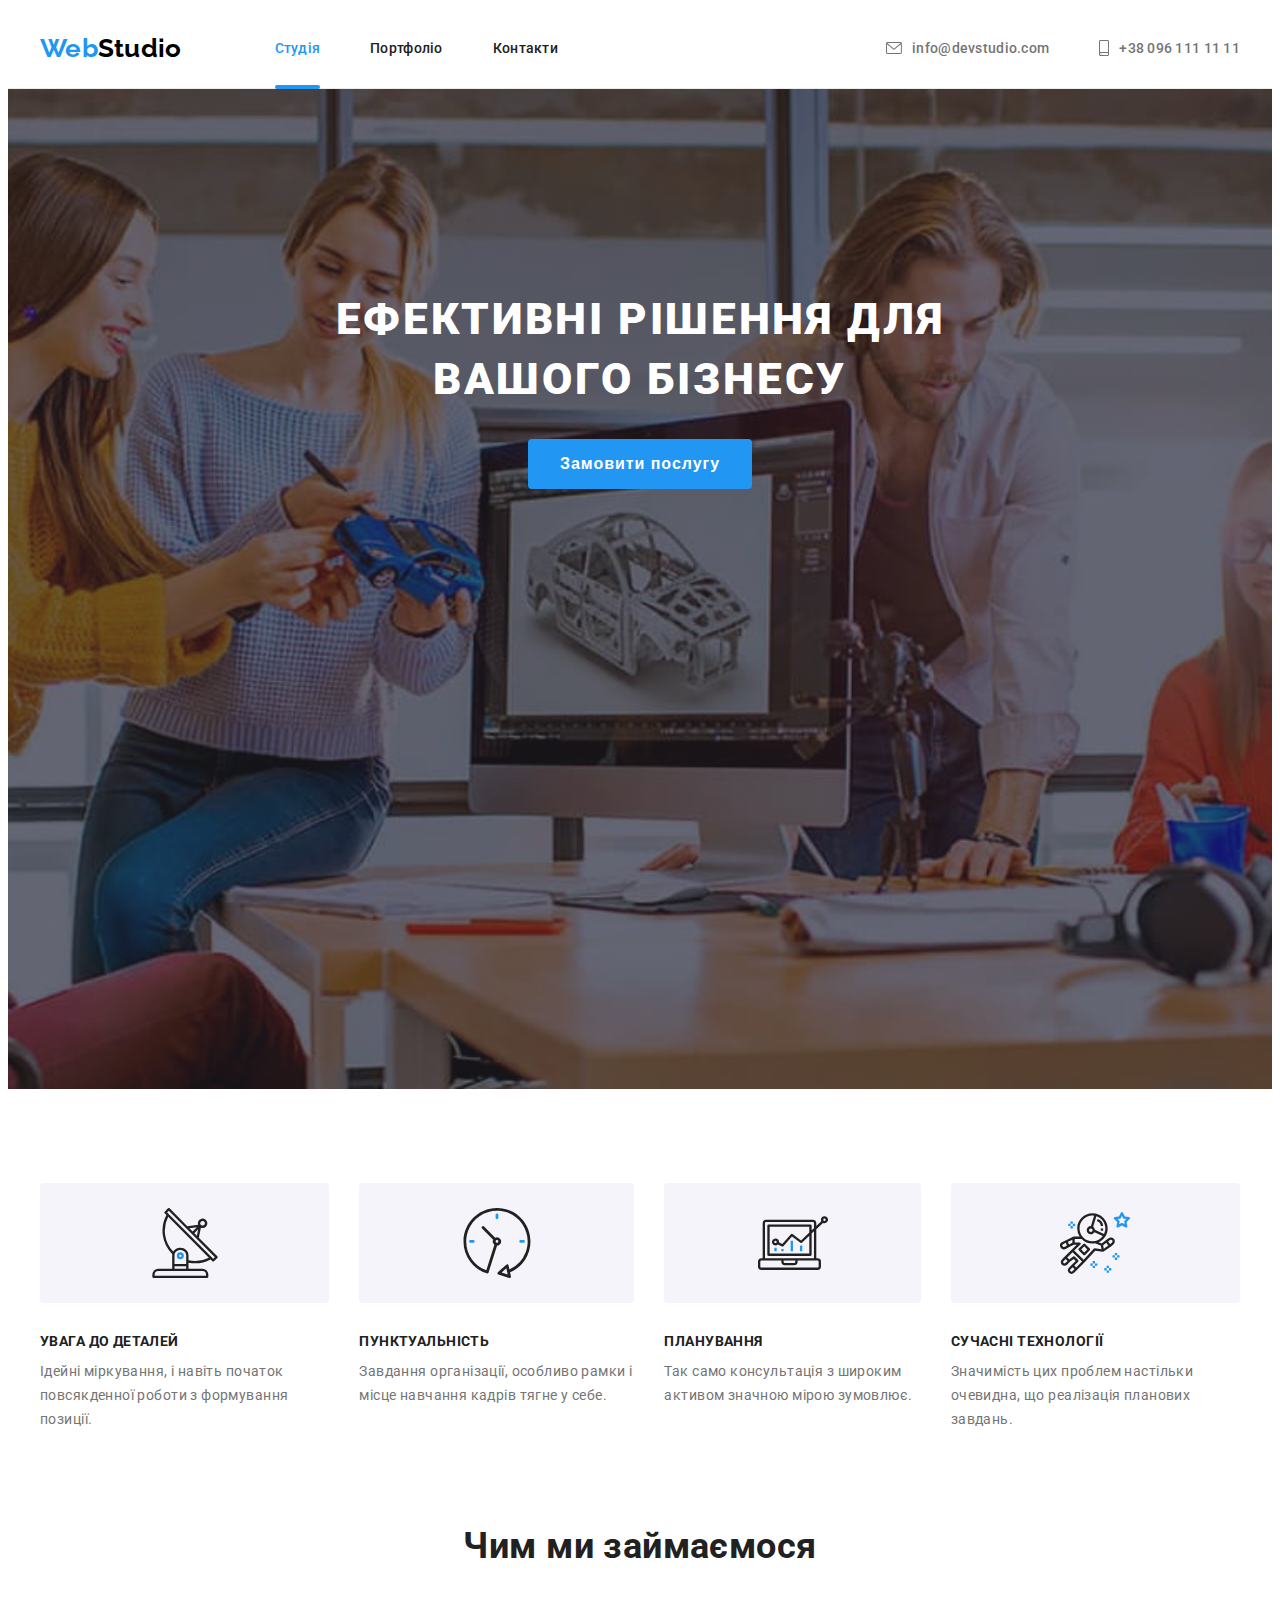
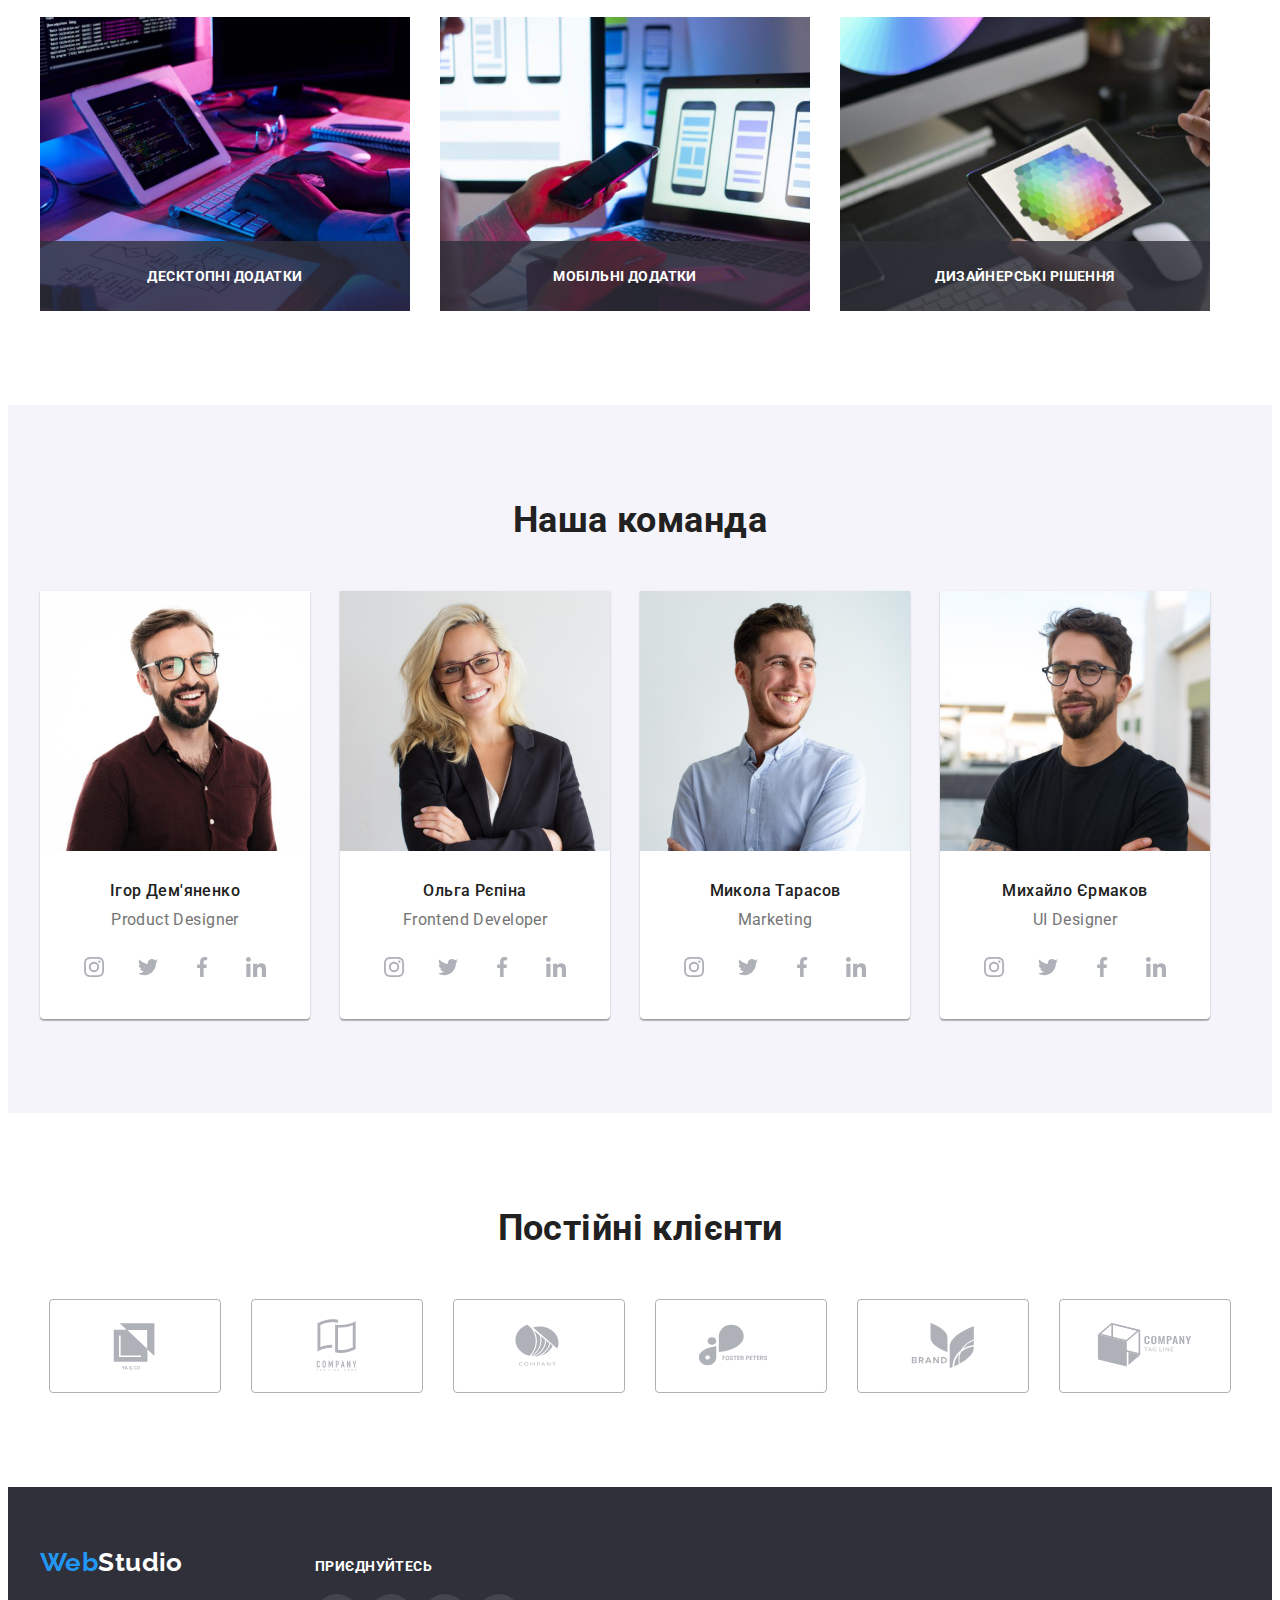
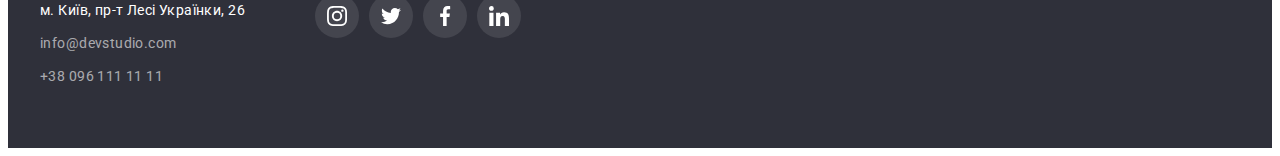
<file: index.html>
<!DOCTYPE html>
<html lang="uk">
  <head>
    <meta charset="UTF-8" />
    <meta http-equiv="X-UA-Compatible" content="IE=edge" />
    <meta name="viewport" content="width=device-width, initial-scale=1.0" />
    <title>Веб-студія</title>

    <link
      rel="stylesheet"
      href="https://cdnjs.cloudflare.com/ajax/libs/modern-normalize/1.1.0/modern-normalize.min.css"
      integrity="sha512-wpPYUAdjBVSE4KJnH1VR1HeZfpl1ub8YT/NKx4PuQ5NmX2tKuGu6U/JRp5y+Y8XG2tV+wKQpNHVUX03MfMFn9Q=="
      crossorigin="anonymous"
      referrerpolicy="no-referrer"
    />
    <link rel="preconnect" href="https://fonts.googleapis.com" />
    <link rel="preconnect" href="https://fonts.gstatic.com" crossorigin />
    <link
      href="https://fonts.googleapis.com/css2?family=Raleway:wght@700&family=Roboto:wght@400;500;700;900&display=swap"
      rel="stylesheet"
    />
    <link rel="stylesheet" href="./css/styles.css" />
  </head>

  <body>
    <!--шапка сторінки-->
    <header class="header">
      <div class="container site-nav">
        <nav class="site-nav">
          <a class="header-logo" href="./index.html">
            <span class="accent">Web</span>Studio
          </a>
          <ul class="header-list list">
            <li class="list-item">
              <a class="header-link current" href="./index.html">Студія</a>
            </li>
            <li class="list-item">
              <a class="header-link" href="./portfolio.html">Портфоліо</a>
            </li>
            <li class="list-item">
              <a class="header-link" href="">Контакти</a>
            </li>
          </ul>
        </nav>
        <ul class="contacts-list list">
          <li class="list-item">
            <a class="header-link contacts" href="mailto:info@devstudio.com">
              <svg class="contacts-icon" width="16" height="12">
                <use href="./images/icons.svg#envelope"></use></svg
              >info@devstudio.com</a
            >
          </li>
          <li class="list-item">
            <a class="header-link contacts" href="tel:+380961111111">
              <svg class="contacts-icon" width="10" height="16">
                <use href="./images/icons.svg#smartphone"></use>
              </svg>
              +38 096 111 11 11</a
            >
          </li>
        </ul>
      </div>
    </header>
    <!--унікальний контент сторінки-->

    <main>
      <!--банер-->
      <section class="hero">
        <div class="container">
          <h1 class="hero-title">Ефективні рішення для вашого бізнесу</h1>
          <button class="hero-btn" type="button" data-modal-open>
            Замовити послугу
          </button>
        </div>
      </section>

      <!--особливості-->
      <section class="section">
        <div class="container">
          <h2 class="section-title visually-hidden">наші особливості</h2>
          <ul class="list content">
            <li class="list-item">
              <div class="feature">
                <svg class="feature-icon" width="70" height="70">
                  <use href="./images/icons.svg#antenna"></use>
                </svg>
              </div>
              <h3 class="item-title">УВАГА ДО ДЕТАЛЕЙ</h3>
              <p class="desc">
                Ідейні міркування, і навіть початок повсякденної роботи з
                формування позиції.
              </p>
            </li>
            <li class="list-item">
              <div class="feature">
                <svg class="feature-icon" width="70" height="70">
                  <use href="./images/icons.svg#clock"></use>
                </svg>
              </div>

              <h3 class="item-title">ПУНКТУАЛЬНІСТЬ</h3>
              <p class="desc">
                Завдання організації, особливо рамки і місце навчання кадрів
                тягне у себе.
              </p>
            </li>
            <li class="list-item">
              <div class="feature">
                <svg class="feature-icon" width="70" height="70">
                  <use href="./images/icons.svg#diagram"></use>
                </svg>
              </div>

              <h3 class="item-title">ПЛАНУВАННЯ</h3>
              <p class="desc">
                Так само консультація з широким активом значною мірою зумовлює.
              </p>
            </li>
            <li class="list-item">
              <div class="feature">
                <svg class="feature-icon" width="70" height="70">
                  <use href="./images/icons.svg#astronaut"></use>
                </svg>
              </div>
              <h3 class="item-title">СУЧАСНІ ТЕХНОЛОГІЇ</h3>
              <p class="desc">
                Значимість цих проблем настільки очевидна, що реалізація
                планових завдань.
              </p>
            </li>
          </ul>
        </div>
      </section>

      <!--чим ми займаємось-->
      <section class="section benefits">
        <div class="container">
          <h2 class="section-title">Чим ми займаємося</h2>
          <ul class="list content">
            <li class="list-item">
              <img
                class="img benefits-item"
                src="./images/box1.jpg"
                alt="людина пише програму на комп'ютері"
                width="370"
              />
              <h3 class="benefits-title">Десктопні додатки</h3>
            </li>
            <li class="list-item">
              <img
                class="img benefits-item"
                src="./images/box2.jpg"
                alt="людина пише додаток для мобільного пристрою "
                width="370"
              />
              <h3 class="benefits-title">Мобільні додатки</h3>
            </li>
            <li class="list-item">
              <img
                class="img benefits-item"
                src="./images/box3.jpg"
                alt="людина пише додаток для мобільного пристрою "
                width="370"
              />
              <h3 class="benefits-title">Дизайнерські рішення</h3>
            </li>
          </ul>
        </div>
      </section>

      <!--секція 'Наша команда'-->
      <section class="section team">
        <div class="container">
          <h2 class="section-title">Наша команда</h2>
          <ul class="list content">
            <li class="list-item card">
              <img
                class="img"
                src="./images/igor.jpg"
                alt="портрет Ігоря Дем'яненка"
                width="270"
              />

              <div class="team-card">
                <h3 class="team-name">Ігор Дем'яненко</h3>
                <p class="team-position">Product Designer</p>
                <ul class="socials list">
                  <li class="socials-item">
                    <a
                      class="socials-link"
                      href="https://instagram.com"
                      target="_blank"
                      rel="noopener noreferrer"
                      aria-label="instagram"
                    >
                      <svg class="socials-icon" width="20" height="20">
                        <use href="./images/icons.svg#instagram"></use>
                      </svg>
                    </a>
                  </li>
                  <li class="socials-item">
                    <a
                      class="socials-link"
                      href="https://twitter.com"
                      target="_blank"
                      rel="noopener noreferrer"
                      aria-label="twitter"
                    >
                      <svg class="socials-icon" width="20" height="20">
                        <use href="./images/icons.svg#twitter"></use>
                      </svg>
                    </a>
                  </li>
                  <li class="socials-item">
                    <a
                      class="socials-link"
                      href="https://facebook.com"
                      target="_blank"
                      rel="noopener noreferrer"
                      aria-label="facebook"
                    >
                      <svg class="socials-icon" width="20" height="20">
                        <use href="./images/icons.svg#facebook"></use>
                      </svg>
                    </a>
                  </li>
                  <li class="socials-item">
                    <a
                      class="socials-link"
                      href="https://linkedin.com"
                      target="_blank"
                      rel="noopener noreferrer"
                      aria-label="linkedin"
                    >
                      <svg class="socials-icon" width="20" height="20">
                        <use href="./images/icons.svg#linkedin"></use>
                      </svg>
                    </a>
                  </li>
                </ul>
              </div>
            </li>
            <li class="list-item card">
              <img
                class="img"
                src="./images/olga.jpg"
                alt="портрет Ольги Рєпіної"
                width="270"
              />
              <div class="team-card">
                <h3 class="team-name">Ольга Рєпіна</h3>
                <p class="team-position">Frontend Developer</p>
                <ul class="socials list">
                  <li class="socials-item">
                    <a
                      class="socials-link"
                      href="https://instagram.com"
                      target="_blank"
                      rel="noopener noreferrer"
                      aria-label="instagram"
                    >
                      <svg class="socials-icon" width="20" height="20">
                        <use href="./images/icons.svg#instagram"></use>
                      </svg>
                    </a>
                  </li>
                  <li class="socials-item">
                    <a
                      class="socials-link"
                      href="https://twitter.com"
                      target="_blank"
                      rel="noopener noreferrer"
                      aria-label="twitter"
                    >
                      <svg class="socials-icon" width="20" height="20">
                        <use href="./images/icons.svg#twitter"></use>
                      </svg>
                    </a>
                  </li>
                  <li class="socials-item">
                    <a
                      class="socials-link"
                      href="https://facebook.com"
                      target="_blank"
                      rel="noopener noreferrer"
                      aria-label="facebook"
                    >
                      <svg class="socials-icon" width="20" height="20">
                        <use href="./images/icons.svg#facebook"></use>
                      </svg>
                    </a>
                  </li>
                  <li class="socials-item">
                    <a
                      class="socials-link"
                      href="https://linkedin.com"
                      target="_blank"
                      rel="noopener noreferrer"
                      aria-label="linkedin"
                    >
                      <svg class="socials-icon" width="20" height="20">
                        <use href="./images/icons.svg#linkedin"></use>
                      </svg>
                    </a>
                  </li>
                </ul>
              </div>
            </li>
            <li class="list-item card">
              <img
                class="img"
                src="./images/nik.jpg"
                alt="портрет Миколи Тарасова"
                width="270"
              />
              <div class="team-card">
                <h3 class="team-name">Микола Тарасов</h3>
                <p class="team-position">Marketing</p>
                <ul class="socials list">
                  <li class="socials-item">
                    <a
                      class="socials-link"
                      href="https://instagram.com"
                      target="_blank"
                      rel="noopener noreferrer"
                      aria-label="instagram"
                    >
                      <svg class="socials-icon" width="20" height="20">
                        <use href="./images/icons.svg#instagram"></use>
                      </svg>
                    </a>
                  </li>
                  <li class="socials-item">
                    <a
                      class="socials-link"
                      href="https://twitter.com"
                      target="_blank"
                      rel="noopener noreferrer"
                      aria-label="twitter"
                    >
                      <svg class="socials-icon" width="20" height="20">
                        <use href="./images/icons.svg#twitter"></use>
                      </svg>
                    </a>
                  </li>
                  <li class="socials-item">
                    <a
                      class="socials-link"
                      href="https://facebook.com"
                      target="_blank"
                      rel="noopener noreferrer"
                      aria-label="facebook"
                    >
                      <svg class="socials-icon" width="20" height="20">
                        <use href="./images/icons.svg#facebook"></use>
                      </svg>
                    </a>
                  </li>
                  <li class="socials-item">
                    <a
                      class="socials-link"
                      href="https://linkedin.com"
                      target="_blank"
                      rel="noopener noreferrer"
                      aria-label="linkedin"
                    >
                      <svg class="socials-icon" width="20" height="20">
                        <use href="./images/icons.svg#linkedin"></use>
                      </svg>
                    </a>
                  </li>
                </ul>
              </div>
            </li>
            <li class="list-item card">
              <img
                class="img"
                src="./images/micha.jpg"
                alt="портрет Михайла Єрмакова"
                width="270"
              />
              <div class="team-card">
                <h3 class="team-name">Михайло Єрмаков</h3>
                <p class="team-position">UI Designer</p>
                <ul class="socials list">
                  <li class="socials-item">
                    <a
                      class="socials-link"
                      href="https://instagram.com"
                      target="_blank"
                      rel="noopener noreferrer"
                      aria-label="instagram"
                    >
                      <svg class="socials-icon" width="20" height="20">
                        <use href="./images/icons.svg#instagram"></use>
                      </svg>
                    </a>
                  </li>
                  <li class="socials-item">
                    <a
                      class="socials-link"
                      href="https://twitter.com"
                      target="_blank"
                      rel="noopener noreferrer"
                      aria-label="twitter"
                    >
                      <svg class="socials-icon" width="20" height="20">
                        <use href="./images/icons.svg#twitter"></use>
                      </svg>
                    </a>
                  </li>
                  <li class="socials-item">
                    <a
                      class="socials-link"
                      href="https://facebook.com"
                      target="_blank"
                      rel="noopener noreferrer"
                      aria-label="facebook"
                    >
                      <svg class="socials-icon" width="20" height="20">
                        <use href="./images/icons.svg#facebook"></use>
                      </svg>
                    </a>
                  </li>
                  <li class="socials-item">
                    <a
                      class="socials-link"
                      href="https://linkedin.com"
                      target="_blank"
                      rel="noopener noreferrer"
                      aria-label="linkedin"
                    >
                      <svg class="socials-icon" width="20" height="20">
                        <use href="./images/icons.svg#linkedin"></use>
                      </svg>
                    </a>
                  </li>
                </ul>
              </div>
            </li>
          </ul>
        </div>
      </section>

      <!--Постійні клієнти-->
      <section class="section">
        <div class="container">
          <h2 class="section-title">Постійні клієнти</h2>
          <ul class="clients list">
            <li class="clients-item">
              <a
                class="clients-link"
                href=""
                target="_blank"
                rel="noopener noreferrer"
              >
                <svg class="clients-icon" width="106" height="60">
                  <use href="./images/icons.svg#Logo"></use>
                </svg>
              </a>
            </li>
            <li>
              <a
                class="clients-link"
                href=""
                target="_blank"
                rel="noopener noreferrer"
              >
                <svg class="clients-icon" width="106" height="60">
                  <use href="./images/icons.svg#Logo-1"></use>
                </svg>
              </a>
            </li>
            <li>
              <a
                class="clients-link"
                href=""
                target="_blank"
                rel="noopener noreferrer"
              >
                <svg class="clients-icon" width="106" height="60">
                  <use href="./images/icons.svg#Logo-2"></use>
                </svg>
              </a>
            </li>
            <li>
              <a
                class="clients-link"
                href=""
                target="_blank"
                rel="noopener noreferrer"
              >
                <svg class="clients-icon" width="106" height="60">
                  <use href="./images/icons.svg#Logo-3"></use>
                </svg>
              </a>
            </li>
            <li>
              <a
                class="clients-link"
                href=""
                target="_blank"
                rel="noopener noreferrer"
              >
                <svg class="clients-icon" width="106" height="60">
                  <use href="./images/icons.svg#Logo-4"></use>
                </svg>
              </a>
            </li>
            <li>
              <a
                class="clients-link"
                href=""
                target="_blank"
                rel="noopener noreferrer"
              >
                <svg class="clients-icon" width="106" height="60">
                  <use href="./images/icons.svg#Logo-5"></use>
                </svg>
              </a>
            </li>
          </ul>
        </div>
      </section>
    </main>
    <!--підвал сторінки-->
    <footer class="footer">
      <div class="container box">
        <div>
          <a class="footer-logo" href="./index.html">
            <span class="accent">Web</span>Studio
          </a>
          <address class="address">
            <ul class="list">
              <li class="list-item">
                <a
                  class="footer-link"
                  href="https://goo.gl/maps/a5UtnnKRtL6wgSgT9"
                  target="_blank"
                  rel="noopener noreferrer"
                >
                  м. Київ, пр-т Лесі Українки, 26
                </a>
              </li>
              <li class="list-item">
                <a class="footer-link contact" href="mailto:info@devstudio.com"
                  >info@devstudio.com</a
                >
              </li>
              <li class="list-item">
                <a class="footer-link contact" href="tel:+380961111111"
                  >+38 096 111 11 11</a
                >
              </li>
            </ul>
          </address>
        </div>
        <div class="socials-group">
          <h2 class="socials-title">приєднуйтесь</h2>
          <ul class="socials list">
            <li class="socials-item">
              <a
                class="socials-link lite"
                href="https://instagram.com"
                target="_blank"
                rel="noopener noreferrer"
                aria-label="instagram"
              >
                <svg class="socials-icon" width="20" height="20">
                  <use href="./images/icons.svg#instagram"></use>
                </svg>
              </a>
            </li>
            <li class="socials-item">
              <a
                class="socials-link lite"
                href="https://twitter.com"
                target="_blank"
                rel="noopener noreferrer"
                aria-label="twitter"
              >
                <svg class="socials-icon" width="20" height="20">
                  <use href="./images/icons.svg#twitter"></use>
                </svg>
              </a>
            </li>
            <li class="socials-item">
              <a
                class="socials-link lite"
                href="https://facebook.com"
                target="_blank"
                rel="noopener noreferrer"
                aria-label="facebook"
              >
                <svg class="socials-icon" width="20" height="20">
                  <use href="./images/icons.svg#facebook"></use>
                </svg>
              </a>
            </li>
            <li class="socials-item">
              <a
                class="socials-link lite"
                href="https://linkedin.com"
                target="_blank"
                rel="noopener noreferrer"
                aria-label="linkedin"
              >
                <svg class="socials-icon" width="20" height="20">
                  <use href="./images/icons.svg#linkedin"></use>
                </svg>
              </a>
            </li>
          </ul>
        </div>
      </div>
    </footer>

    <!--модалка-->
    <div class="backdrop is-hidden" data-modal>
      <div class="modal">
        <button class="close" type="button" data-modal-close>
          <svg width="18" height="18">
            <use href="./images/icons.svg#close-black"></use>
          </svg>
        </button>
      </div>
    </div>
    <script src="./js/modal.js"></script>
  </body>
</html>
</file>
<file: css/styles.css>
:root {
  /* Fonts */
  --main-font-family: "Roboto", sans-serif;
  --secondary-font-family: "Raleway", sans-serif;

  /* text colors*/
  --primary-txt-cl: #212121;
  --secondary-txt-cl: #757575;
  --dark-txt-cl: #000;
  --light-txt-cl: #fff;
  --light-txt-cl-60: rgba(255, 255, 255, 0.6);
  --accent-txt-cl: #2196f3;
  --socials-ln-cl: #afb1b8;

  /* background colors */
  --baner-cl: #c4c4c4;
  --baner-gr-cl: rgba(47, 48, 58, 0.4);
  --futer--bg-cl: #2f303a;
  --section-bc-cl: #f5f4fa;
  --light-bc-cl: #ffffff;
  --accent-cl: #2196f3;
  --accent-act-cl: #188ce8;
  --line-cl: #ececec;
  --portfolio-br-cl: #eeeeee;
  --socials-bg-cl: rgba(255, 255, 255, 0.1);
  --bg-backdrop-cl: rgba(0, 0, 0, 0.2);

  /* бордер*/
  --br-modal-cl: rgba(0, 0, 0, 0.1);
  /*анімація*/
  --animation: 250ms cubic-bezier(0.4, 0, 0.2, 1);
}

body {
  font-family: var(--main-font-family);
  font-size: 14px;
  letter-spacing: 0.03em;
  color: var(--primary-txt-cl);
}
h1,
h2,
h3,
p {
  margin: 0;
}

/* шапка сторінки */

.list {
  padding: 0;
  margin: 0;

  list-style: none;
}
.list a {
  text-decoration: none;
}
img {
  max-width: 100%;
  height: auto;
  display: block;
}
.container {
  width: 1200px;
  padding-left: 15px;
  padding-right: 15px;
  margin-left: auto;
  margin-right: auto;
}

.header {
  border-bottom: 1px solid var(--line-cl);

  font-weight: 500;
  line-height: calc(16 / 14);
  letter-spacing: 0.02em;
}
.site-nav {
  display: flex;
  align-items: center;
}
.header-list,
.contacts-list {
  display: flex;
}
.header-list,
.contacts-list {
  gap: 50px;
}

.header-logo,
.footer-logo {
  font-family: var(--secondary-font-family);
  font-weight: 700;
  font-size: 26px;
  line-height: calc(31 / 26);

  text-decoration: none;
}
.header-logo {
  margin-right: 93px;
  color: var(--dark-txt-cl);
}

.accent {
  color: var(--accent-txt-cl);
}

.header-link {
  display: block;
  padding-top: 32px;
  padding-bottom: 32px;

  color: inherit;

  transition: color var(--animation);
}
.header-link:hover,
.header-link:focus,
.footer-link:hover,
.footer-link:focus {
  color: var(--accent-txt-cl);
}

.current {
  position: relative;

  color: var(--accent-cl);
}
.current::after {
  position: absolute;
  left: 0;
  bottom: -1px;

  content: "";
  display: block;
  width: 100%;
  height: 4px;
  background-color: var(--accent-txt-cl);
  border-radius: 2px;
}

.contacts-list {
  margin-left: auto;
}
.contacts {
  display: flex;
  gap: 10px;
  align-items: center;
  color: var(--secondary-txt-cl);
}
.contacts-icon {
  fill: currentColor;
}

/* банер */

.hero {
  max-width: 1600px;
  min-height: 600px;
  margin-left: auto;
  margin-right: auto;
  padding-top: 200px;
  padding-bottom: 200px;
  text-align: center;

  background-image: linear-gradient(
      to right,
      var(--baner-gr-cl),
      var(--baner-gr-cl)
    ),
    url("../images/Img.jpg");
  background-color: var(--baner-cl);
  background-repeat: no-repeat;
  background-position: center;
  background-size: cover;
}
.hero-title {
  margin-bottom: 30px;
  margin-left: auto;
  margin-right: auto;
  width: 696px;

  color: var(--light-txt-cl);
  font-weight: 900;
  font-size: 44px;
  line-height: calc(60 / 44);
  letter-spacing: 0.06em;
  text-transform: uppercase;
}
.hero-btn,
.btn {
  cursor: pointer;
}

.hero-btn {
  display: inline-block;
  padding: 10px 32px;
  border: 1px transparent;
  border-radius: 4px;
  min-width: 216px;
  text-align: center;

  font-weight: 700;
  font-size: 16px;
  line-height: calc(30 / 16);
  letter-spacing: 0.06em;
  background: var(--accent-cl);
  color: var(--light-txt-cl);

  transition: background-color var(--animation);
}

.hero-btn:hover,
.hero-btn:focus {
  background-color: var(--accent-act-cl);
}

/* особливості */

.section {
  padding-top: 94px;
  padding-bottom: 94px;
}

.content {
  display: flex;
  gap: 30px;
}

.visually-hidden {
  position: absolute;
  white-space: nowrap;
  width: 1px;
  height: 1px;
  overflow: hidden;
  border: 0;
  padding: 0;
  clip: rect(0 0 0 0);
  clip-path: inset(50%);
  margin: -1px;
}

.feature {
  height: 120px;
  margin-bottom: 30px;

  display: flex;
  align-items: center;
  justify-content: center;
  background-color: var(--section-bc-cl);

  border-radius: 4px;
}
.item-title {
  margin-bottom: 10px;

  font-size: 14px;
  line-height: calc(16 / 14);

  text-transform: uppercase;
}
.desc {
  margin-top: 0;

  line-height: calc(24 / 14);

  color: var(--secondary-txt-cl);
}

/* чим ми займаємося */
.benefits {
  padding-top: 0;
}
.benefits .list-item {
  position: relative;
}
.benefits-title {
  position: absolute;
  bottom: 0;
  z-index: 10;

  display: flex;
  justify-content: center;
  align-items: center;
  width: 100%;
  height: 70px;

  background: rgba(47, 48, 58, 0.8);

  font-size: 14px;
  line-height: calc(16 / 14);
  text-transform: uppercase;

  color: var(--light-txt-cl);
}

.section-title {
  margin-bottom: 50px;

  font-size: 36px;
  line-height: calc(42 / 36);
  text-align: center;
}

/* наша команда */
.team {
  background-color: var(--section-bc-cl);
}
.card {
  box-shadow: 0px 1px 3px rgba(0, 0, 0, 0.12), 0px 1px 1px rgba(0, 0, 0, 0.14),
    0px 2px 1px rgba(0, 0, 0, 0.2);
  border-radius: 0px 0px 4px 4px;
  background-color: var(--light-bc-cl);
}
.team-card {
  padding: 30px 10px;
}
.team-name {
  margin-bottom: 10px;
  font-weight: 500;
  font-size: 16px;
  line-height: calc(19 / 16);
  text-align: center;
}

.team-position {
  margin-bottom: 16px;
  font-size: 16px;
  line-height: calc(19 / 16);
  text-align: center;

  color: var(--secondary-txt-cl);
}

.socials {
  display: flex;
  gap: 10px;
  justify-content: center;
}
.socials-link {
  display: flex;
  align-items: center;
  justify-content: center;
  width: 44px;
  height: 44px;

  background-color: var(--light-bc-cl);
  color: var(--socials-ln-cl);
  border-radius: 50%;

  transition: background-color var(--animation), color var(--animation);
}

.socials-link:hover,
.socials-link:focus {
  background-color: var(--accent-cl);
  color: var(--light-txt-cl);
}
.socials-icon {
  fill: currentColor;
}

/* постійні клієнти */
.clients {
  display: flex;
  gap: 30px;
  justify-content: center;
}

.clients-link {
  display: flex;
  align-items: center;
  justify-content: center;
  width: 170px;
  height: 92px;
  border: 1px solid var(--socials-ln-cl);
  border-radius: 4px;
  color: var(--socials-ln-cl);

  transition: color var(--animation), border-color var(--animation);
}

.clients-link:hover,
.clients-link:focus {
  color: var(--accent-txt-cl);
  border-color: var(--accent-txt-cl);
}
.clients-icon {
  fill: currentColor;
}
/* підвал сторінки */

.footer {
  padding-top: 60px;
  padding-bottom: 60px;

  background-color: var(--futer--bg-cl);
}
.box {
  display: flex;

  align-items: baseline;
}
.address {
  line-height: calc(24 / 14);

  font-style: normal;
}
.footer-logo {
  display: block;
  margin-bottom: 20px;
}

.footer .list-item:not(:last-child) {
  margin-bottom: 9px;
}
.footer-link {
  transition: color var(--animation);
}
.footer-logo,
.footer-link {
  color: var(--light-txt-cl);
}
.contact {
  color: var(--light-txt-cl-60);
}

.socials-group {
  margin-left: 70px;
  color: var(--light-txt-cl);
}

.socials-title {
  margin-bottom: 20px;
  font-size: 14px;
  line-height: calc(16 / 14);

  text-transform: uppercase;
}
.lite {
  color: var(--light-txt-cl);
  background-color: var(--socials-bg-cl);
}
/* портфоліо */

/* фільтр */
.list.filters {
  display: flex;
  gap: 8px;
  justify-content: center;
  margin-bottom: 50px;
}

.btn {
  display: inline-block;
  padding: 6px 22px;
  border: 1px transparent;
  border-radius: 4px;

  font-weight: 500;
  font-size: 16px;
  line-height: calc(26 / 16);
  text-align: center;

  color: var(--primary-txt-cl);
  background-color: var(--section-bc-cl);

  transition: color var(--animation), background-color var(--animation),
    box-shadow var(--animation);
}

.btn:hover,
.btn:focus {
  color: var(--light-txt-cl);
  background-color: var(--accent-cl);
  box-shadow: 0px 3px 1px rgba(0, 0, 0, 0.1), 0px 1px 2px rgba(0, 0, 0, 0.08),
    0px 2px 2px rgba(0, 0, 0, 0.12);
}

/* кнопка "Усі"*/
.big {
  padding-right: 25px;
  padding-left: 25px;
}
/* галерея проєктів */
.projects {
  display: flex;
  flex-wrap: wrap;
  gap: 30px;
}

.project-item {
  border-right: 1px solid var(--portfolio-br-cl);
  border-bottom: 1px solid var(--portfolio-br-cl);
  border-left: 1px solid var(--portfolio-br-cl);

  padding: 20px 24px;
}
.gallery-link {
  display: block;
  transition: transform var(--animation), box-shadow var(--animation);
}
.gallery-link:hover {
  box-shadow: 0px 1px 1px rgba(0, 0, 0, 0.12), 0px 4px 4px rgba(0, 0, 0, 0.06),
    1px 4px 6px rgba(0, 0, 0, 0.16);
}
.gallery-link:hover .overlay,
.gallery-link:focus .overlay {
  transform: translateY(0);
}

.project-thumb {
  position: relative;
  overflow: hidden;
}
.overlay {
  position: absolute;
  top: 0;
  left: 0;

  width: 100%;
  height: 100%;

  display: flex;
  justify-content: center;
  align-items: center;
  padding: 24px;

  background-color: rgba(33, 150, 243, 0.9);

  transform: translateY(100%);
  transition: transform var(--animation);
}
.project-desk {
  font-size: 18px;
  line-height: calc(28 / 18);

  color: var(--light-txt-cl);
}

.project-title {
  margin-bottom: 4px;
  font-size: 18px;
  line-height: calc(36 / 18);
  letter-spacing: 0.06em;

  color: var(--primary-txt-cl);
}
.project-name {
  font-size: 16px;
  line-height: calc(30 / 16);

  color: var(--secondary-txt-cl);
}

/* модалка */
.backdrop {
  position: fixed;
  top: 0;
  left: 0;

  width: 100%;
  height: 100%;
  background-color: var(--bg-backdrop-cl);

  opacity: 1;

  transition: visibility 500ms var(--animation), opacity 400ms var(--animation);
}

.backdrop.is-hidden {
  opacity: 0;
  pointer-events: none;
  visibility: hidden;
}

.backdrop.is-hidden .modal {
  transform: translate(-50%, -50%) scale(0.5);
}

.modal {
  position: absolute;
  top: 50%;
  left: 50%;

  min-width: 528px;
  min-height: 581px;

  background-color: var(--light-bc-cl);
  box-shadow: 0px 1px 3px rgba(0, 0, 0, 0.12), 0px 1px 1px rgba(0, 0, 0, 0.14),
    0px 2px 1px rgba(0, 0, 0, 0.2);
  border: 1px solid var(--br-modal-cl);
  border-radius: 4px;

  transform: translate(-50%, -50%) scale(1);
  transition: transform 500ms var(--animation);
}
.close {
  position: absolute;
  top: 8px;
  right: 8px;

  width: 30px;
  height: 30px;
  padding: 0;

  display: flex;
  justify-content: center;
  align-items: center;

  background-color: var(--light-bc-cl);
  border: 1px solid var(--br-modal-cl);
  border-radius: 50%;
  cursor: pointer;
}
</file>
